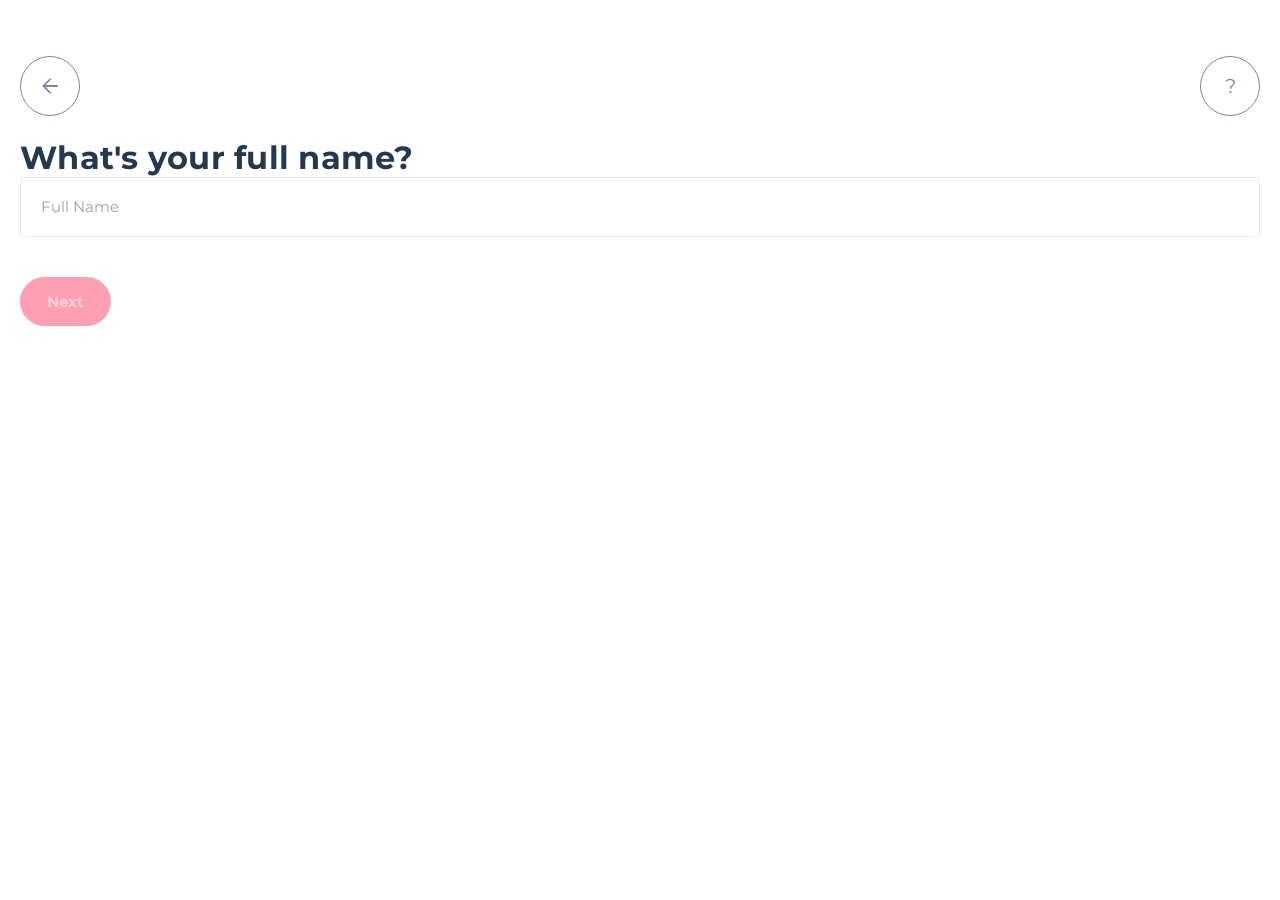
<file: index.html>
<!DOCTYPE html><html lang=en class=height-100><head><meta charset=utf-8><meta http-equiv=X-UA-Compatible content="IE=edge"><meta name=viewport content="width=device-width,initial-scale=1,shrink-to-fit=no"><!--[if IE]><link rel="icon" href="favicon.ico" /><![endif]--><link href="https://fonts.googleapis.com/css?family=Montserrat:400,500,700&display=swap" rel=stylesheet><link rel=manifest href=../manifest.json><title>Chaser</title><link href=css/chaser-id.77f7b0c4.css rel=prefetch><link href=css/event.a5cdf8c8.css rel=prefetch><link href=css/register.3960ad8c.css rel=prefetch><link href=css/scanner.46f98856.css rel=prefetch><link href=js/about.b130fde4.js rel=prefetch><link href=js/chaser-id.95d5f7d5.js rel=prefetch><link href=js/event.c5756b2e.js rel=prefetch><link href=js/register.c5fc74ad.js rel=prefetch><link href=js/scanner.5d0a7444.js rel=prefetch><link href=css/app.9b5100a8.css rel=preload as=style><link href=js/app.c88fe5dc.js rel=preload as=script><link href=js/chunk-vendors.b3648be9.js rel=preload as=script><link href=css/app.9b5100a8.css rel=stylesheet><link rel=icon type=image/png sizes=32x32 href=img/icons/favicon-32x32.png><link rel=icon type=image/png sizes=16x16 href=img/icons/favicon-16x16.png><link rel=manifest href=manifest.json><meta name=theme-color content=#4DBA87><meta name=apple-mobile-web-app-capable content=no><meta name=apple-mobile-web-app-status-bar-style content=default><meta name=apple-mobile-web-app-title content=android><link rel=apple-touch-icon href=img/icons/apple-touch-icon-152x152.png><link rel=mask-icon href=img/icons/safari-pinned-tab.svg color=#4DBA87><meta name=msapplication-TileImage content=img/icons/msapplication-icon-144x144.png><meta name=msapplication-TileColor content=#000000></head><body class=height-100><noscript><strong>We're sorry but Chaser doesn't work properly without JavaScript enabled. Please enable it to continue.</strong></noscript><div id=app></div><script src=js/chunk-vendors.b3648be9.js></script><script src=js/app.c88fe5dc.js></script></body></html>
</file>
